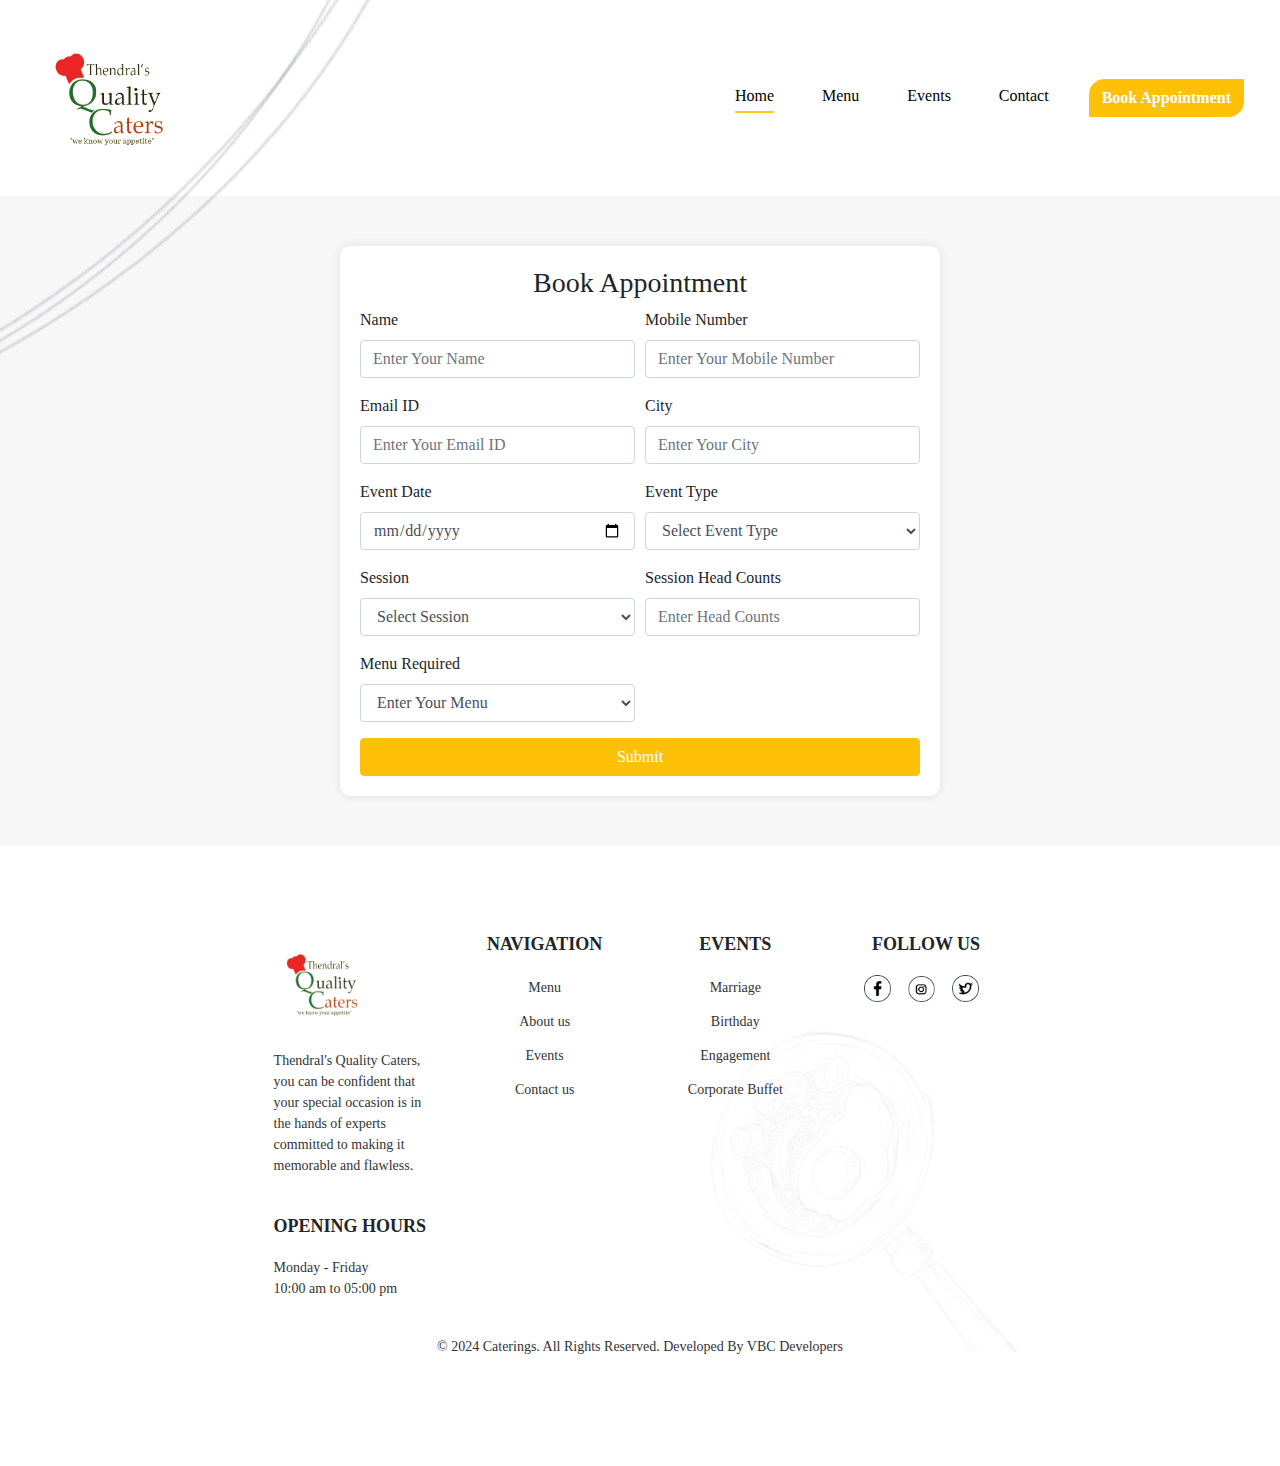
<file: Thendral_website/book.html>
<!DOCTYPE html>
<html lang="en">

<head>
    <meta charset="UTF-8">
    <meta name="viewport" content="width=device-width, initial-scale=1.0">
    <title>Thendral's Quality Caters</title>
    <meta name="description"
        content="Thendral's Quality Caters offers expert catering services for all occasions. Trust us to make your event memorable and flawless.">
    <meta name="keywords"
        content="catering services, wedding caterer, corporate events catering, [Chennai] caterer, Thendral's Quality Caters">
    <meta name="viewport" content="width=device-width, initial-scale=1.0">
    <meta http-equiv="Content-Language" content="en">
    <link rel="canonical" href="https://yourwebsite.com">
    <meta name="generator" content="Developed by VBC Developers">
    <meta property="og:title" content="Thendral's Quality Caters - Best Catering Services">
    <meta property="og:description"
        content="Thendral's Quality Caters offers expert catering services for all occasions. Trust us to make your event memorable and flawless.">
    <meta property="og:image" content="https://yourwebsite.com/images/og-image.jpg">
    <meta property="og:url" content="https://yourwebsite.com">
    <meta property="og:type" content="website">
    <link href="https://maxcdn.bootstrapcdn.com/bootstrap/4.5.2/css/bootstrap.min.css" rel="stylesheet">
    <link rel="stylesheet" href="styles.css">
    <style>
        body {
            background-color: #f7f7f7;
            font-family: Arial, sans-serif;
        }

        .appointment-form {
            background-color: #fff;
            padding: 20px;
            border-radius: 10px;
            box-shadow: 0 0 10px rgba(0, 0, 0, 0.1);
            max-width: 600px;
            margin: 50px auto;
        }

        .btn-primary {
            background-color: #ffc107;
            border-color: #ffc107;
        }

        .btn-primary:hover {
            background-color: #e0a800;
            border-color: #d39e00;
        }

        .form-control:focus {
            border-color: #ffc107;
            box-shadow: 0 0 0 0.2rem rgba(255, 193, 7, 0.25);
        }

        .dropdown-menu {
            max-height: 150px;
            overflow-y: auto;
        }

        .dropdown-item:hover {
            background-color: #ffc107;
            color: #000;
        }
    </style>
</head>

<body style="font-family: David Libre;">
    <div>
        <header>
            <nav class="navbar">
                <a class="navbar-brand" href="#">
                    <img src="images/logo.png" alt="Thendral's Quality Caters Logo" class="logo">
                </a>
                <div class="intro">
                    <img src="images/Ellipse 3.png" alt="" class="ellipse3">
                    <img src="images/Ellipse 4.png" alt="" class="ellipse4">
                    <img src="images/Ellipse 5.png" alt="" class="ellipse5">
                </div>
                <button class="navbar-toggler" type="button">
                    <span class="navbar-toggler-icon"></span>
                </button>
                <div class="ml-auto d-flex align-items-center" id="navbarNav">
                    <ul class="navbar-nav d-flex flex-row">
                        <li class="nav-item px-4"><a class="nav-link active" href="index.html">Home</a></li>
                        <li class="nav-item px-4"><a class="nav-link" href="menu.html">Menu</a></li>
                        <li class="nav-item px-4"><a class="nav-link" href="events.html">Events</a></li>
                        <li class="nav-item px-4"><a class="nav-link" href="#contact">Contact</a></li>
                    </ul>
                    <a href="book.html" class="btn btn-warning ml-3"
                        style="color: white; font-weight: bolder; border-radius: 15px 0 15px; height: auto;">Book
                        Appointment</a>
                </div>
            </nav>
        </header>

        <div class="appointment-form">
            <h3 class="text-center">Book Appointment</h3>
            <form id="appointmentForm">
                <div class="form-row">
                    <div class="form-group col-md-6">
                        <label for="name">Name</label>
                        <input type="text" class="form-control" id="name" placeholder="Enter Your Name" required>
                    </div>
                    <div class="form-group col-md-6">
                        <label for="mobileNumber">Mobile Number</label>
                        <input type="text" class="form-control" id="mobileNumber" placeholder="Enter Your Mobile Number"
                            required>
                    </div>
                </div>
                <div class="form-row">
                    <div class="form-group col-md-6">
                        <label for="email">Email ID</label>
                        <input type="email" class="form-control" id="email" placeholder="Enter Your Email ID" required>
                    </div>
                    <div class="form-group col-md-6">
                        <label for="city">City</label>
                        <input type="text" class="form-control" id="city" placeholder="Enter Your City" required>
                    </div>
                </div>
                <div class="form-row">
                    <div class="form-group col-md-6">
                        <label for="eventDate">Event Date</label>
                        <input type="date" class="form-control" id="eventDate" required>
                    </div>
                    <div class="form-group col-md-6">
                        <label for="eventType">Event Type</label>
                        <select id="eventType" class="form-control" required>
                            <option value="" disabled selected>Select Event Type</option>
                            <option value="birthday">Birthday</option>
                            <option value="wedding">Wedding</option>
                            <option value="engagement">Engagement</option>
                        </select>
                    </div>
                </div>
                <div class="form-row">
                    <div class="form-group col-md-6">
                        <label for="session">Session</label>
                        <select id="session" class="form-control" required>
                            <option value="" disabled selected>Select Session</option>
                            <option value="breakfast">Breakfast</option>
                            <option value="lunch">Lunch</option>
                            <option value="tea-snacks">Tea Snacks</option>
                            <option value="dinner">Dinner</option>
                        </select>
                    </div>
                    <div class="form-group col-md-6">
                        <label for="sessionHeadCounts">Session Head Counts</label>
                        <input type="number" class="form-control" id="sessionHeadCounts" placeholder="Enter Head Counts"
                            required>
                    </div>
                </div>
                <div class="form-row">
                    <div class="form-group col-md-6">
                        <label for="menuRequired">Menu Required</label>
                        <select id="menuRequired" class="form-control" required>
                            <option value="" disabled selected>Enter Your Menu</option>
                            <option value="mini-tiffin">Mini Tiffin</option>
                            <option value="ordinary-tiffin">Ordinary Tiffin</option>
                            <option value="special-tiffin">Special Tiffin</option>
                            <option value="vip-tiffin">VIP Tiffin</option>
                        </select>
                    </div>
                    <div class="form-group col-md-6" id="subMenuContainer" style="display: none;">
                        <label for="subMenu">Select Items</label>
                        <select id="subMenu" class="form-control" multiple>
                            <option value="dosa">Dosa</option>
                            <option value="pongal">Pongal</option>
                            <option value="poori">Poori</option>
                            <option value="idli">Idli</option>
                            <option value="idiyappam">Idiyappam</option>
                            <option value="vadai">Vadai</option>
                            <option value="sambar">Sambar</option>
                            <option value="chatni">Chatni</option>
                        </select>
                    </div>
                </div>
                <button type="submit" class="btn btn-primary btn-block">Submit</button>
            </form>
        </div>

        <section id="contact">
            <footer class="footer text-center text-lg-start">
                <img src="images/10.png" class="pan1-image">
                <div class="container p-4">

                    <div class="container p-4">

                        <div class="row">
                            <!-- Logo and description -->
                            <div class="col-lg-3 col-md-6 mb-4 mb-md-0 text-left">
                                <img src="images/logo.png" alt="Thendral's Quality Caters Logo" class="img-fluid mb-3"
                                    style="width: 100px; height:auto;">
                                <p>Thendral's Quality Caters, you can be confident that your special occasion is
                                    in
                                    the
                                    hands of experts committed to making it memorable and flawless.</p>
                            </div>

                            <!-- Navigation -->
                            <div class="col-lg-3 col-md-6 mb-4 mb-md-0">
                                <h5 class="text-uppercase">Navigation</h5>
                                <ul class="list-unstyled mb-0">
                                    <li><a href="menu.html" class="text-dark">Menu</a></li>
                                    <li><a href="index.html" class="text-dark">About us</a></li>
                                    <li><a href="events.html" class="text-dark">Events</a></li>
                                    <li><a href="index.html" class="text-dark">Contact us</a></li>
                                </ul>
                            </div>

                            <!-- Events -->
                            <div class="col-lg-3 col-md-6 mb-4 mb-md-0">
                                <h5 class="text-uppercase">Events</h5>
                                <ul class="list-unstyled mb-0">
                                    <li><a href="events.html" class="text-dark">Marriage</a></li>
                                    <li><a href="events.html" class="text-dark">Birthday</a></li>
                                    <li><a href="events.html" class="text-dark">Engagement</a></li>
                                    <li><a href="events.html" class="text-dark">Corporate Buffet</a></li>
                                </ul>
                            </div>

                            <!-- Follow us -->
                            <div class="col-lg-3 col-md-6 mb-4 mb-md-0">
                                <h5 class="text-uppercase">Follow us</h5>
                                <ul class="list-unstyled list-inline">
                                    <li class="list-inline-item"><a href="#!" class="text-dark"><img
                                                src="images/Icon.png" alt="Facebook"></a></li>
                                    <li class="list-inline-item"><a href="#!" class="text-dark"><img
                                                src="images/Insta.png" alt="Instagram"></a></li>
                                    <li class="list-inline-item"><a href="#!" class="text-dark"><img
                                                src="images/Tweet icon.png" alt="Twitter"></a></li>
                                </ul>
                            </div>
                        </div>
                        <div class="row mt-4">
                            <div class="col-lg-3 col-md-6 mb-4 mb-md-0" style="text-align: left;">
                                <h5 class="text-uppercase">Opening Hours</h5>
                                <p>Monday - Friday<br>10:00 am to 05:00 pm</p>
                            </div>
                        </div>

                        <div class="text-center p-3">
                            <p>© 2024 Caterings. All Rights Reserved. Developed By <a href="https://vbc.geekspool.com/"
                                    class="text-dark">VBC Developers</a></p>
                        </div>

            </footer>
        </section>

    </div>

    <script type="text/javascript">
        (function () {
            emailjs.init("YOUR_USER_ID");
        })();

        $(document).ready(function () {
            $('#menuRequired').change(function () {
                if ($(this).val() == 'mini-tiffin') {
                    $('#subMenuContainer').show();
                } else {
                    $('#subMenuContainer').hide();
                }
            });

            $('#appointmentForm').submit(function (event) {
                event.preventDefault();

                var templateParams = {
                    name: $('#name').val(),
                    mobileNumber: $('#mobileNumber').val(),
                    email: $('#email').val(),
                    city: $('#city').val(),
                    eventDate: $('#eventDate').val(),
                    eventType: $('#eventType').val(),
                    session: $('#session').val(),
                    sessionHeadCounts: $('#sessionHeadCounts').val(),
                    menuRequired: $('#menuRequired').val(),
                    subMenu: $('#subMenu').val().join(', ')
                };

                emailjs.send('YOUR_SERVICE_ID', 'YOUR_TEMPLATE_ID', templateParams)
                    .then(function (response) {
                        alert('SUCCESS!', response.status, response.text);
                    }, function (error) {
                        alert('FAILED...', error);
                    });
            });
        });
    </script>
    <script src="https://code.jquery.com/jquery-3.5.1.slim.min.js"></script>
    <script src="https://cdn.jsdelivr.net/npm/@popperjs/core@2.5.4/dist/umd/popper.min.js"></script>
    <script src="https://stackpath.bootstrapcdn.com/bootstrap/4.5.2/js/bootstrap.min.js"></script>
    <script src="script.js"></script>
</body>

</html>
</file>
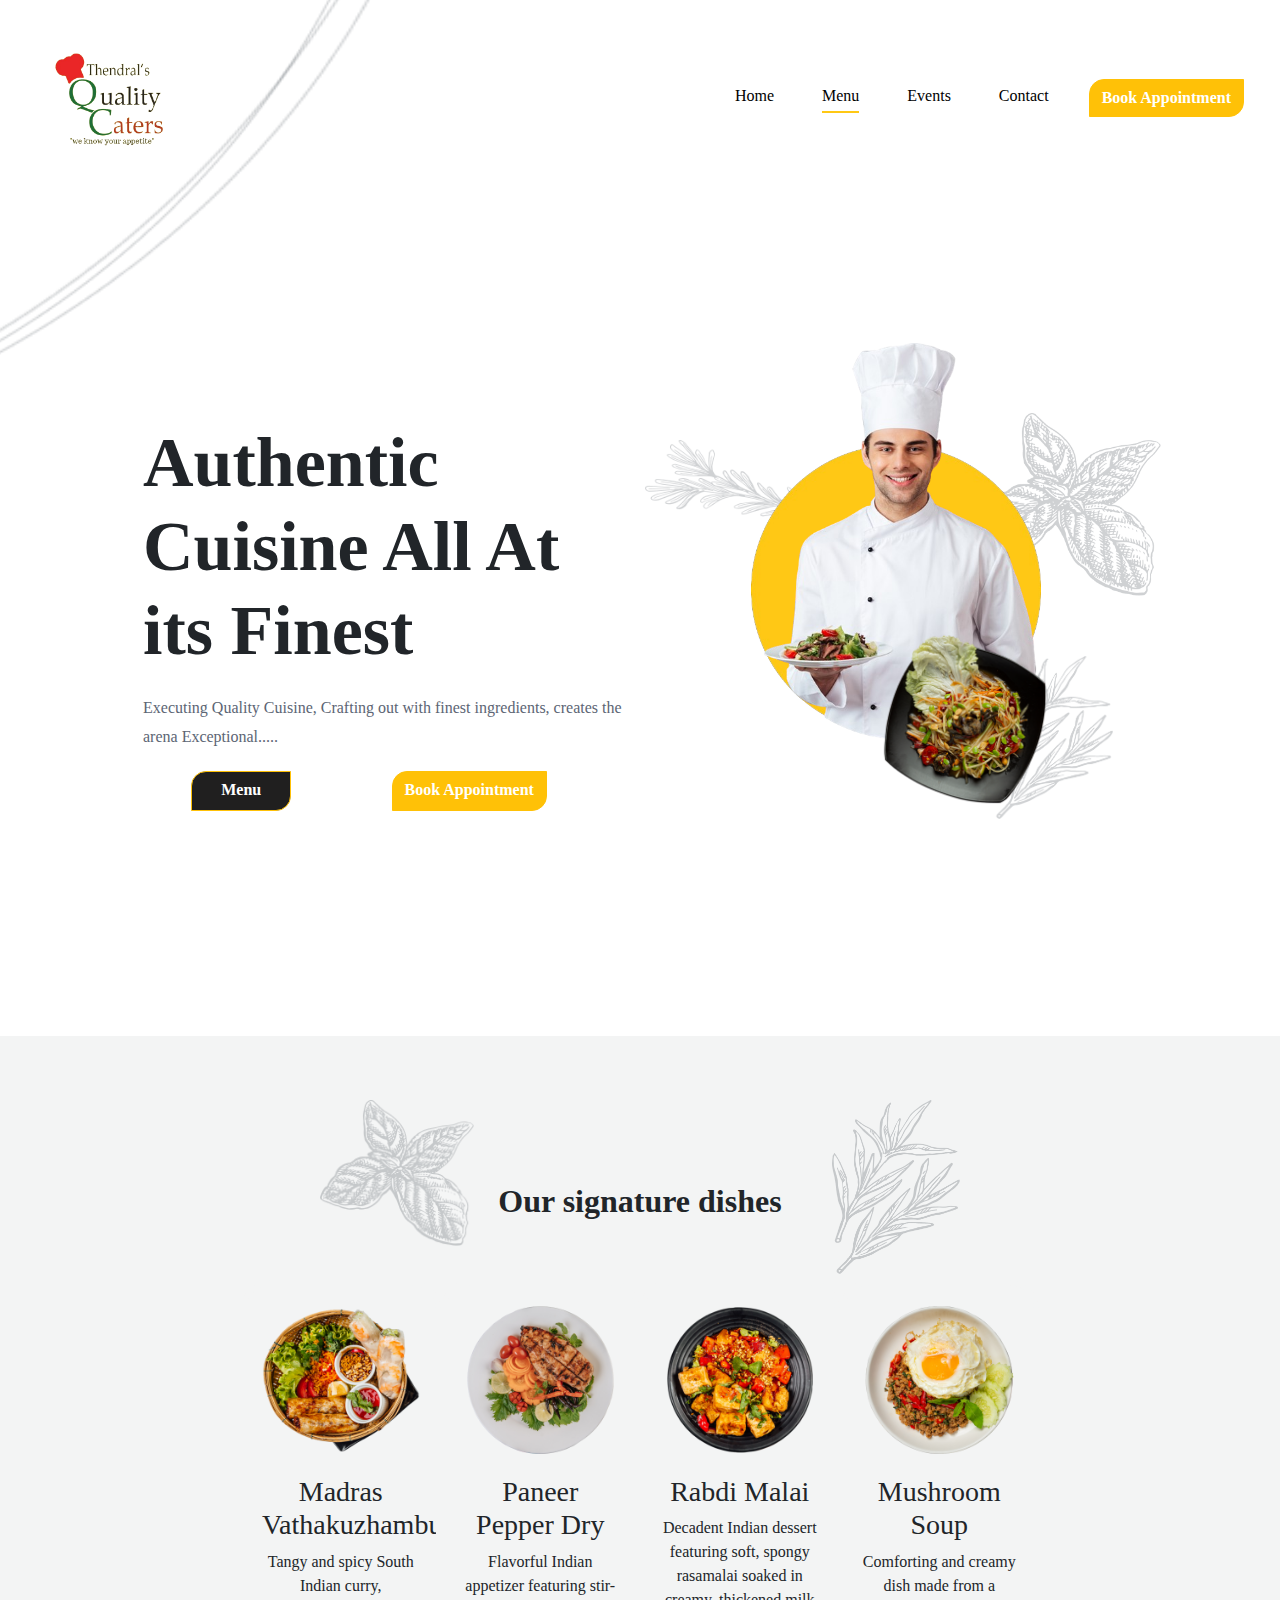
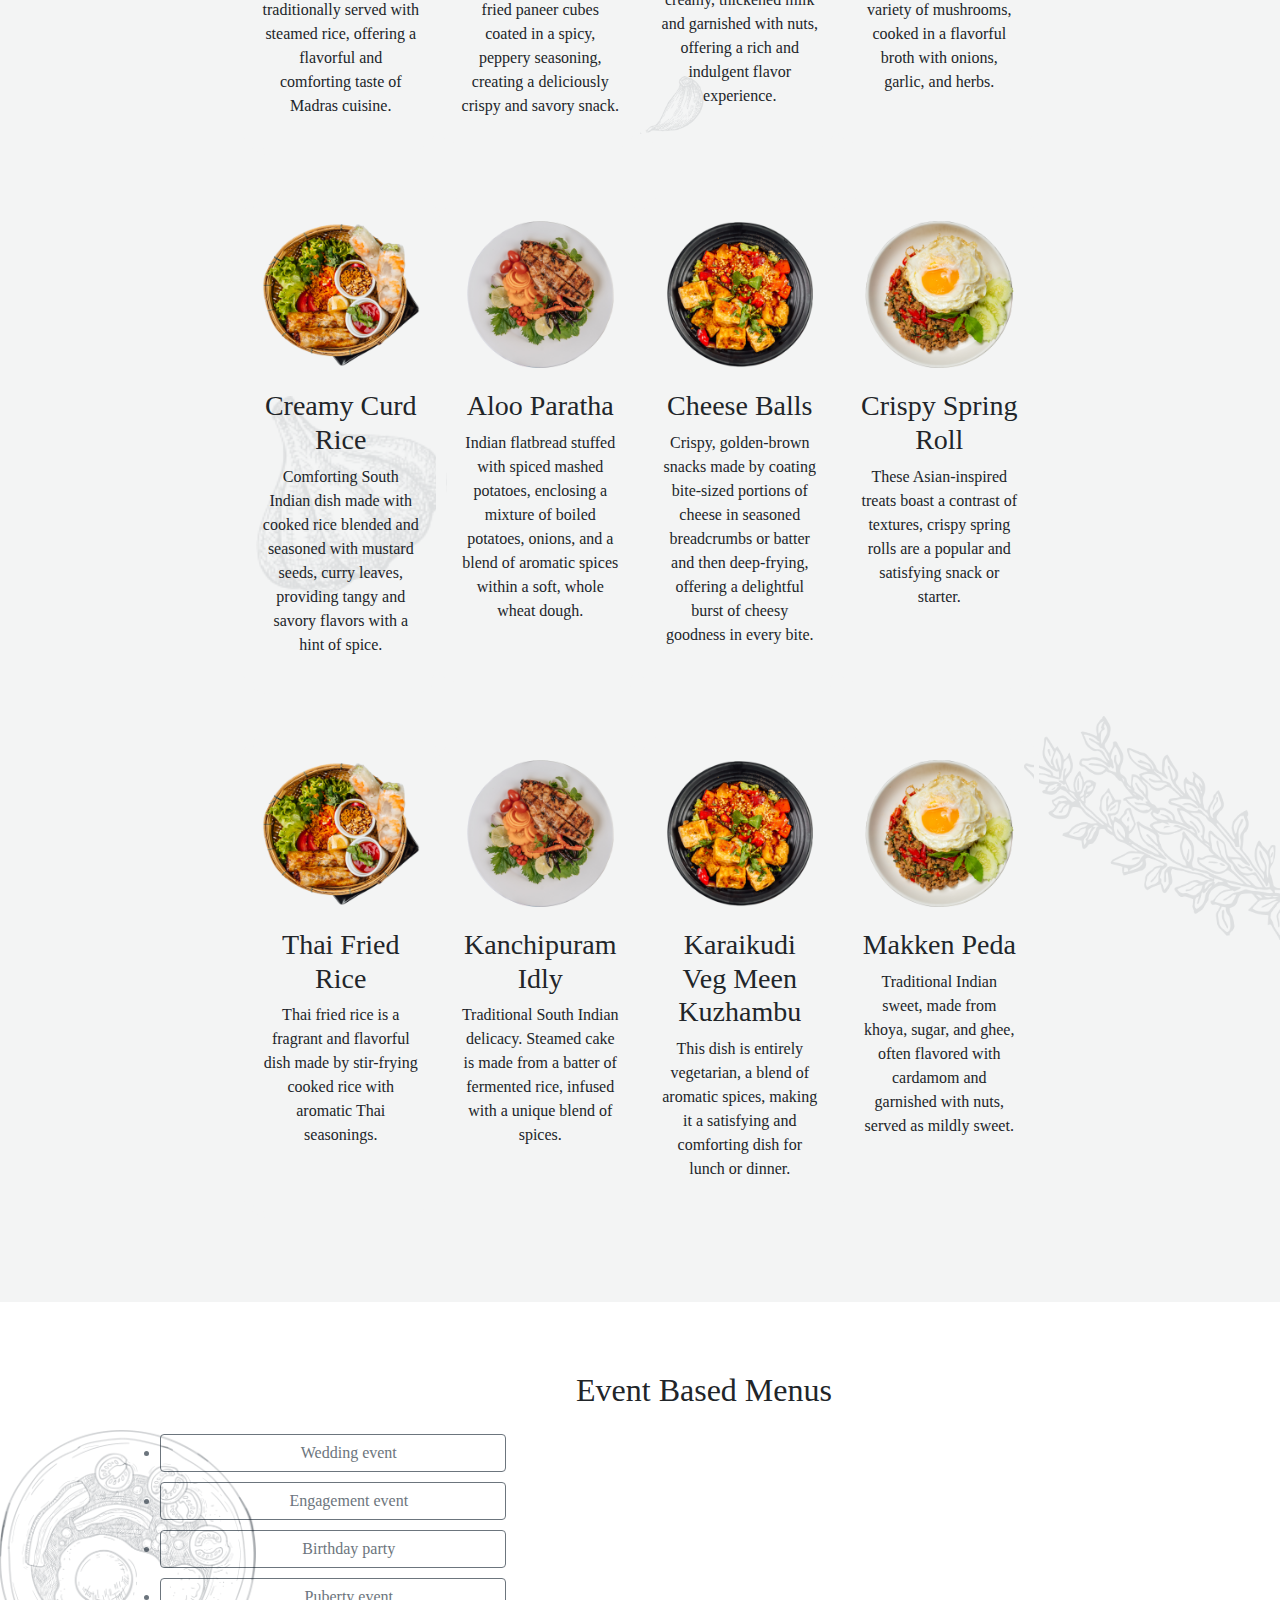
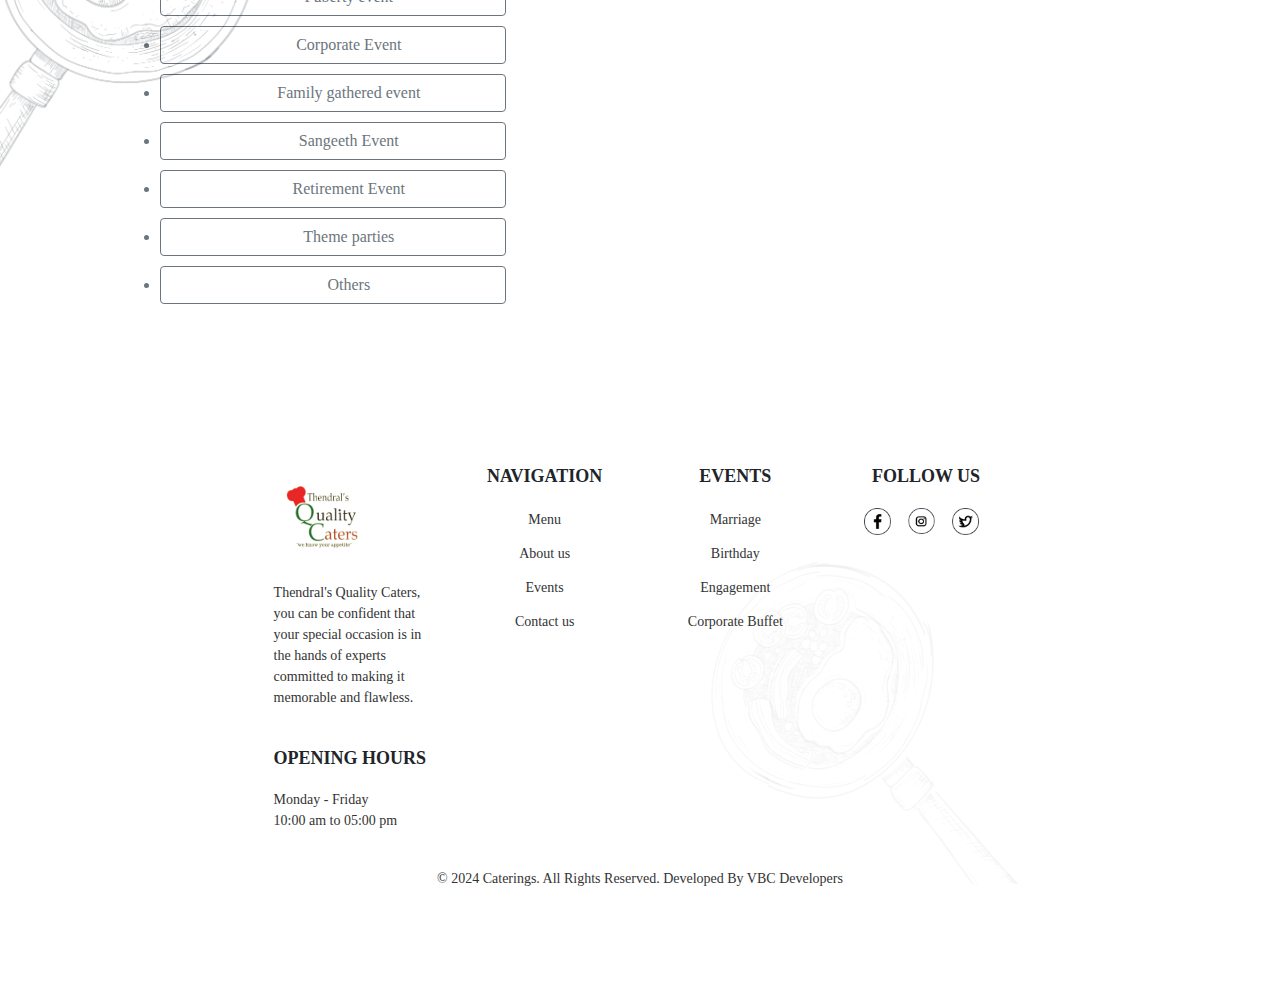
<file: Thendral_website/menu.html>
<!DOCTYPE html>
<html lang="en">

<head>
    <meta charset="UTF-8">
    <meta name="viewport" content="width=device-width, initial-scale=1.0">
    <title>Thendral's Quality Caters</title>
    <meta name="description"
        content="Thendral's Quality Caters offers expert catering services for all occasions. Trust us to make your event memorable and flawless.">
    <meta name="keywords"
        content="catering services, wedding caterer, corporate events catering, [Chennai] caterer, Thendral's Quality Caters">
    <meta name="viewport" content="width=device-width, initial-scale=1.0">
    <meta http-equiv="Content-Language" content="en">
    <link rel="canonical" href="https://yourwebsite.com">
    <meta name="generator" content="Developed by VBC Developers">
    <meta property="og:title" content="Thendral's Quality Caters - Best Catering Services">
    <meta property="og:description"
        content="Thendral's Quality Caters offers expert catering services for all occasions. Trust us to make your event memorable and flawless.">
    <meta property="og:image" content="https://yourwebsite.com/images/og-image.jpg">
    <meta property="og:url" content="https://yourwebsite.com">
    <meta property="og:type" content="website">
    <link href="https://maxcdn.bootstrapcdn.com/bootstrap/4.5.2/css/bootstrap.min.css" rel="stylesheet">
    <link rel="stylesheet" href="styles.css">
</head>

<body style="font-family: David Libre;">
    <div>
        <header>
            <nav class="navbar">
                <a class="navbar-brand" href="#">
                    <img src="images/logo.png" alt="Thendral's Quality Caters Logo" class="logo">
                </a>
                <div class="intro">
                    <img src="images/Ellipse 3.png" alt="" class="ellipse3">
                    <img src="images/Ellipse 4.png" alt="" class="ellipse4">
                    <img src="images/Ellipse 5.png" alt="" class="ellipse5">
                </div>
                <button class="navbar-toggler" type="button">
                    <span class="navbar-toggler-icon"></span>
                </button>
                <div class="ml-auto d-flex align-items-center" id="navbarNav">
                    <ul class="navbar-nav d-flex flex-row">
                        <li class="nav-item px-4"><a class="nav-link" href="index.html">Home</a></li>
                        <li class="nav-item px-4"><a class="nav-link active" href="menu.html">Menu</a></li>
                        <li class="nav-item px-4"><a class="nav-link" href="events.html">Events</a></li>
                        <li class="nav-item px-4"><a class="nav-link" href="#contact">Contact</a></li>
                    </ul>
                    <a href="book.html" class="btn btn-warning ml-3"
                        style="color: white; font-weight: bolder; border-radius: 15px 0 15px; height: auto;">Book
                        Appointment</a>
                </div>
            </nav>
        </header>
        <main>

            <section class="hero d-flex align-items-center" style="background-color: white;">
                <div class="container">
                    <div class="row">
                        <div class="col-md-6 text-center text-md-left">
                            <h1 style="font-weight: 700; font-size: 70px;">Authentic Cuisine All At its Finest</h1>
                            <p style="font-weight: 400; font-size: 16px; line-height: 29px; color: #5c6574;">Executing
                                Quality Cuisine, Crafting out with finest ingredients, creates the arena
                                Exceptional.....</p>
                            <div class="hero-buttons">
                                <a href="menu.html" class="btn btn-warning"
                                    style="background-color: rgb(32, 31, 31);color: white; font-weight: bolder; border-radius: 15px 0 15px; height: 40px; width: 100px;">Menu</a>
                                <a href="book.html" class="btn btn-warning"
                                    style="color: white; font-weight: bolder; border-radius: 15px 0 15px; height: 40px;">Book
                                    Appointment</a>
                            </div>
                        </div>
                        <div class="col-md-6 text-center">
                            <div class="image-container" style="padding-left: 5%;">
                                <img src="images/plate.png" alt="plate" class="plate">
                                <img src="images/yellow_ellipse_bg.png" alt="Yellow Ellipse" class="yellow-ellipse">
                                <img src="images/chefhome.png" alt="Thendral Catering Logo" class="chefmenu">
                                <img src="images/Group-1.png" alt="Group 1" class="group1">
                                <img src="images/Group.png" alt="Group" class="group">
                                <img src="images/Group-2.png" alt="Group 2" class="group2">
                            </div>

                        </div>
                    </div>
                </div>
            </section>
            <section class="menu" style="background-color: #f3f4f4;">
                <div class="container-2">
                    <div class="title">
                        <img src="images/Group.png" alt="designs" class="siggroup">
                        <img src="images/Group-2.png" alt="designs" class="siggroup2">
                        <img src="images/7.png" alt="flowers" class="sigflower">

                        <img src="images/8.png" alt="" class="piece1">
                        <img src="images/3.png" alt="" class="whole1">

                        <p
                            style="font-size: 2rem; margin-bottom: 20px;text-align: center; padding-top: 10%; font-weight: 700;">
                            Our
                            signature
                            dishes </p>
                    </div>
                    <div class="row row-cols-1 row-cols-md-2 row-cols-lg-3 row-cols-xl-4 g-4" style="padding-top:2%">
                        <div class="col menu-item">
                            <img src="images/signature dish.png" alt="Menu Item 1" class="img-fluid d-block mx-auto">
                            <h3>Madras Vathakuzhambu</h3>
                            <p>Tangy and spicy South Indian curry, traditionally served with steamed rice, offering
                                a
                                flavorful and comforting taste of Madras cuisine.</p>
                        </div>
                        <div class="col menu-item">
                            <img src="images/signature dish 2.png" alt="Menu Item 2" class="img-fluid d-block mx-auto">
                            <h3>Paneer Pepper Dry</h3>
                            <p>Flavorful Indian appetizer featuring stir-fried paneer cubes coated in a spicy,
                                peppery
                                seasoning, creating a deliciously crispy and savory snack.</p>
                        </div>
                        <div class="col menu-item">
                            <img src="images/signature dish 3.png" alt="Menu Item 3" class="img-fluid d-block mx-auto">
                            <h3>Rabdi Malai</h3>
                            <p>Decadent Indian dessert featuring soft, spongy rasamalai soaked in creamy, thickened
                                milk
                                and garnished with nuts, offering a rich and indulgent flavor experience.</p>
                        </div>
                        <div class="col menu-item">
                            <img src="images/signature dish 4.png" alt="Menu Item 4" class="img-fluid d-block mx-auto">
                            <h3>Mushroom Soup</h3>
                            <p>Comforting and creamy dish made from a variety of mushrooms, cooked in a flavorful
                                broth
                                with onions, garlic, and herbs. </p>
                        </div>
                    </div>
                    <div class="row row-cols-1 row-cols-md-2 row-cols-lg-3 row-cols-xl-4 g-4">
                        <div class="col menu-item">
                            <img src="images/signature dish.png" alt="Menu Item 5" class="img-fluid d-block mx-auto">
                            <h3>Creamy Curd Rice</h3>
                            <p>Comforting South Indian dish made with cooked rice blended and seasoned with mustard
                                seeds, curry leaves, providing tangy and savory flavors with a hint of spice.</p>
                        </div>
                        <div class="col menu-item">
                            <img src="images/signature dish 2.png" alt="Menu Item 6" class="img-fluid d-block mx-auto">
                            <h3>Aloo Paratha</h3>
                            <p>Indian flatbread stuffed with spiced mashed potatoes, enclosing a mixture of boiled
                                potatoes, onions, and a blend of aromatic spices within a soft, whole wheat dough.
                            </p>
                        </div>
                        <div class="col menu-item">
                            <img src="images/signature dish 3.png" alt="Menu Item 7" class="img-fluid d-block mx-auto">
                            <h3>Cheese Balls</h3>
                            <p>Crispy, golden-brown snacks made by coating bite-sized portions of cheese in seasoned
                                breadcrumbs or batter and then deep-frying, offering a delightful burst of cheesy
                                goodness in every bite.</p>
                        </div>
                        <div class="col menu-item">
                            <img src="images/signature dish 4.png" alt="Menu Item 8" class="img-fluid d-block mx-auto">
                            <h3>Crispy Spring Roll</h3>
                            <p>These Asian-inspired treats boast a contrast of textures, crispy spring rolls are a
                                popular and satisfying snack or starter.</p>
                        </div>
                    </div>
                    <div class="row row-cols-1 row-cols-md-2 row-cols-lg-3 row-cols-xl-4 g-4">
                        <div class="col menu-item">
                            <img src="images/signature dish.png" alt="Menu Item 9" class="img-fluid d-block mx-auto">
                            <h3>Thai Fried Rice</h3>
                            <p>Thai fried rice is a fragrant and flavorful dish made by stir-frying cooked rice with
                                aromatic Thai seasonings.</p>
                        </div>
                        <div class="col menu-item">
                            <img src="images/signature dish 2.png" alt="Menu Item 10" class="img-fluid d-block mx-auto">
                            <h3>Kanchipuram Idly</h3>
                            <p>Traditional South Indian delicacy. Steamed cake is made from a batter of fermented
                                rice,
                                infused with a unique blend of spices.</p>
                        </div>
                        <div class="col menu-item">
                            <img src="images/signature dish 3.png" alt="Menu Item 11" class="img-fluid d-block mx-auto">
                            <h3>Karaikudi Veg Meen Kuzhambu</h3>
                            <p>This dish is entirely vegetarian, a blend of aromatic spices, making it a satisfying
                                and
                                comforting dish for lunch or dinner.</p>
                        </div>
                        <div class="col menu-item">
                            <img src="images/signature dish 4.png" alt="Menu Item 12" class="img-fluid d-block mx-auto">
                            <h3>Makken Peda</h3>
                            <p>Traditional Indian sweet, made from khoya, sugar, and ghee, often flavored with
                                cardamom
                                and garnished with nuts, served as mildly sweet.</p>
                        </div>
                    </div>
                </div>

                <div class="container-1">
                    <div class="title" style="font-size: 2rem; margin-bottom: 20px;text-align: center;">Event Based
                        Menus <img src="images/9.png" alt="Pan Image" class="pan-image1"></div>

                    <a href="#" class="btn btn-outline-secondary btn-block event-btn">Wedding event</a>
                    <a href="#" class="btn btn-outline-secondary btn-block event-btn">Engagement event</a>
                    <a href="#" class="btn btn-outline-secondary btn-block event-btn">Birthday party</a>
                    <a href="#" class="btn btn-outline-secondary btn-block event-btn">Puberty event</a>
                    <a href="#" class="btn btn-outline-secondary btn-block event-btn">Corporate Event</a>
                    <a href="#" class="btn btn-outline-secondary btn-block event-btn">Family gathered event</a>
                    <a href="#" class="btn btn-outline-secondary btn-block event-btn">Sangeeth Event</a>
                    <a href="#" class="btn btn-outline-secondary btn-block event-btn">Retirement Event</a>
                    <a href="#" class="btn btn-outline-secondary btn-block event-btn">Theme parties</a>
                    <a href="#" class="btn btn-outline-secondary btn-block event-btn">Others</a>
                </div>

            </section>
        </main>
        <section id="contact">
            <footer class="footer text-center text-lg-start">
                <img src="images/10.png" class="pan1-image">
                <div class="container p-4">

                    <div class="container p-4">

                        <div class="row">
                            <!-- Logo and description -->
                            <div class="col-lg-3 col-md-6 mb-4 mb-md-0 text-left">
                                <img src="images/logo.png" alt="Thendral's Quality Caters Logo" class="img-fluid mb-3"
                                    style="width: 100px; height:auto;">
                                <p>Thendral's Quality Caters, you can be confident that your special occasion is in
                                    the
                                    hands of experts committed to making it memorable and flawless.</p>
                            </div>

                            <!-- Navigation -->
                            <div class="col-lg-3 col-md-6 mb-4 mb-md-0">
                                <h5 class="text-uppercase">Navigation</h5>
                                <ul class="list-unstyled mb-0">
                                    <li><a href="menu.html" class="text-dark">Menu</a></li>
                                    <li><a href="index.html" class="text-dark">About us</a></li>
                                    <li><a href="events.html" class="text-dark">Events</a></li>
                                    <li><a href="index.html" class="text-dark">Contact us</a></li>
                                </ul>
                            </div>

                            <!-- Events -->
                            <div class="col-lg-3 col-md-6 mb-4 mb-md-0">
                                <h5 class="text-uppercase">Events</h5>
                                <ul class="list-unstyled mb-0">
                                    <li><a href="events.html" class="text-dark">Marriage</a></li>
                                    <li><a href="events.html" class="text-dark">Birthday</a></li>
                                    <li><a href="events.html" class="text-dark">Engagement</a></li>
                                    <li><a href="events.html" class="text-dark">Corporate Buffet</a></li>
                                </ul>
                            </div>

                            <!-- Follow us -->
                            <div class="col-lg-3 col-md-6 mb-4 mb-md-0">
                                <h5 class="text-uppercase">Follow us</h5>
                                <ul class="list-unstyled list-inline">
                                    <li class="list-inline-item"><a href="#!" class="text-dark"><img
                                                src="images/Icon.png" alt="Facebook"></a></li>
                                    <li class="list-inline-item"><a href="#!" class="text-dark"><img
                                                src="images/Insta.png" alt="Instagram"></a></li>
                                    <li class="list-inline-item"><a href="#!" class="text-dark"><img
                                                src="images/Tweet icon.png" alt="Twitter"></a></li>
                                </ul>
                            </div>
                        </div>
                        <div class="row mt-4">
                            <div class="col-lg-3 col-md-6 mb-4 mb-md-0" style="text-align: left;">
                                <h5 class="text-uppercase">Opening Hours</h5>
                                <p>Monday - Friday<br>10:00 am to 05:00 pm</p>
                            </div>
                        </div>

                        <div class="text-center p-3">
                            <p>© 2024 Caterings. All Rights Reserved. Developed By <a href="https://vbc.geekspool.com/"
                                    class="text-dark">VBC Developers</a></p>
                        </div>

            </footer>
        </section>

    </div>

    <script src="https://code.jquery.com/jquery-3.5.1.slim.min.js"></script>
    <script src="https://cdn.jsdelivr.net/npm/@popperjs/core@2.5.4/dist/umd/popper.min.js"></script>
    <script src="https://stackpath.bootstrapcdn.com/bootstrap/4.5.2/js/bootstrap.min.js"></script>
    <script src="script.js"></script>
</body>

</html>
</file>
<file: Thendral_website/styles.css>
body,
html {
    margin: 0;
    padding: 0;
    font-family: 'David Libre', serif;
    box-sizing: border-box;
    background-color: white;
    width: 100vw;
    overflow-x: hidden;

}

header {
    background-color: white;
    padding: 10px 20px;
    position: relative;
    z-index: 10;
}

.navbar-brand .logo {
    width: 152px;
    height: 150px;
}

.ellipse3,
.ellipse4,
.ellipse5 {
    position: absolute;
    z-index: -1;
}

.ellipse3 {
    width: 960px;
    height: 900px;
    left: -520px;
    top: -400px;
}

.ellipse4 {
    width: 960px;
    height: 960px;
    left: -600px;
    top: -405.84px;
    transform: rotate(12.41deg);
}

.ellipse5 {
    width: 960px;
    height: 960px;
    left: -550px;
    top: -500px;
}

.hero {
    min-height: calc(100vh - 60px);
    position: relative;
}

.hero h1 {
    font-size: 2.5rem;
    margin-bottom: 20px;
}

.hero p {
    font-size: 1rem;
    color: #666;
    margin-bottom: 20px;
}

.hero-buttons .btn {
    margin: 0 10%;
}


.nav-link {
    color: #000;
    text-decoration: none;
}

.nav-link:hover {
    color: #000;
    text-decoration: none;
}

.nav-link.active::after {
    content: '';
    display: block;
    width: 100%;
    height: 2px;
    background-color: #FFC814;
    margin-top: 3px;
}

.about-group2 {
    position: absolute;
    width: 20%;
    height: auto;
    top: 5%;
    left: 30%;
    z-index: 0;
}

.about-us-section {
    position: relative;
    padding-top: 5%;
}

.about-us-section h2 {
    font-size: 2.5rem;
    font-weight: bold;
    margin-bottom: 20px;
    margin-top: 10%;
}

.about-us-section ul {
    padding-left: 0;
}

.about-us-section ul li {
    display: flex;
    align-items: center;
    font-size: 1 rem;
    margin-bottom: 10px;
    padding-top: 5%;
    padding-bottom: 5%;
}

.about-us-section ul li img {
    margin-right: 10px;
    width: 24px;
    height: 24px;
}

.about-us-section img.img-fluid {
    border-radius: 100px;
    width: 50;
    padding-top: 5%;
}



.image-container {
    position: relative;
    width: 100%;
    height: 100%;
    text-align: center;
    padding-left: 5%;
    padding-top: 5%;
}

.image-container .leaf {
    width: 65%;
    height: auto;
    position: relative;
    z-index: 3;
    padding-top: 25%;
}

.yellow-ellipse {
    position: absolute;
    width: 60%;
    height: auto;
    padding-bottom: 25%;
    left: 20%;
    z-index: 1;
}

.logo-inside-ellipse {
    position: absolute;
    width: 28%;
    height: auto;
    left: 35%;
    z-index: 2;
}

.group1 {
    position: absolute;
    width: 40%;
    height: auto;
    top: 5%;
    left: -2%;
    z-index: 0;
}

.group {
    position: absolute;
    width: 40%;
    height: auto;
    top: -2%;
    right: -5%;
    z-index: 0;
}

.group2 {
    position: absolute;
    width: 25%;
    height: auto;
    bottom: -2%;
    right: 5%;
    z-index: 0;
}

.full-bg {
    background-color: #F3F4F4;
    padding: 0;
    margin: 0;
}



.Chef-group {
    position: absolute;
    width: 40%;
    height: auto;
    left: -5%;
    z-index: 0;
}

.Chef-Home {
    position: absolute;
    width: 58%;
    height: auto;
    left: 15%;
    z-index: 2;
    top: -25px;
}

.yellow-ellipse-ab {
    position: absolute;
    width: 58%;
    height: auto;
    left: 15%;
    padding-top: 19%;
    z-index: 1;
}

.Chef-Below {
    width: 60%;
    height: auto;
    position: relative;
    z-index: 3;
    padding-top: 60%;
    padding-left: 20%;
}

.leafdes {
    width: 70%;
    height: auto;
    position: relative;
    z-index: 3;
    padding-left: 45%;
}

.whygarlic {
    position: absolute;
    width: 20%;
    height: auto;
    left: -5%;
    z-index: 0;

}

.leftgarlic {
    position: absolute;
    top: 60%;
    left: -33%;
    z-index: 0;
    width: 10%;
    height: auto;
}

.container {
    text-align: center;
    width: 80%;
    max-width: 1200px;
    margin: auto;
}

.header {
    margin-bottom: 20px;
}

.header h1 {
    font-size: 2.5em;
    margin: 0;
}

.header p {
    color: #555;
    font-size: 1.2em;
}

.content {
    position: relative;
}

.pan-image {
    position: absolute;
    left: 0;
    top: -50%;
    z-index: 0;
    width: 40%;
    height: auto;
    left: -15%;
}

.pan1-image {
    position: absolute;
    padding-top: 10%;
    z-index: 0;
    width: 40%;
    height: auto;
}

.carousel-wrapper {
    position: relative;
    width: 100%;
    overflow: hidden;

}

.carousel {
    display: flex;
    transition: transform 0.5s ease;
    transform-style: preserve-3d;
    perspective: 1000px;
}

.carousel-item {
    min-width: 80%;
    /* padding-left: 5%; */
    /* padding-right: 10%; */
    margin-left: 20%;
    margin-right: 20%;
    transition: transform 0.5s ease, opacity 0.5s ease;
    transform: rotateY(45deg) scale(0.5);
    opacity: 0.5;

}

.carousel-item.active {
    transform: rotateY(0) scale(1);
    opacity: 1;
}

.carousel-item img {
    border-radius: 50%;
    width: 80px;
    height: 80px;
    object-fit: cover;
    margin-bottom: 10px;
}

.rating {
    color: gold;
    font-size: 1.5em;
    margin-bottom: 10px;
}

.testimonial {
    background-color: #fff;
    padding: 20px;
    border-radius: 10px;
    box-shadow: 0 0 10px rgba(0, 0, 0, 0.1);
    max-width: 600px;
}

.testimonial p {
    font-size: 1em;
    color: #333;
    margin: 10px 0;
}

.testimonial h3 {
    font-size: 1.2em;
    margin: 0;
}

.testimonial span {
    color: #888;
    font-size: 0.9em;
}

.controls {
    display: flex;
    justify-content: center;
    align-items: center;
    margin-top: 20px;
}

.prev,
.next {
    cursor: pointer;
    padding: 10px;
    margin: 0 20px;
    color: #333;
    font-weight: bold;
    font-size: 18px;
    border: none;
    background-color: transparent;
    user-select: none;
}

.prev:hover,
.next:hover {
    background-color: rgba(0, 0, 0, 0.1);
}

.dots {
    display: flex;
}

.dot {
    height: 10px;
    width: 10px;
    margin: 0 5px;
    background-color: #bbb;
    border-radius: 50%;
    display: inline-block;
    transition: background-color 0.6s ease;
    cursor: pointer;
}

.dot.active {
    background-color: #717171;
}

.faq-section {
    background-color: #f3f4f4;
    /* Background color of the FAQ section */
    padding: 50px 0;
    /* Adjust padding as needed */
}

.faq-question {
    font-weight: bold;
    cursor: pointer;
    /* Add pointer cursor for interaction */
}

.faq-answer {
    margin-top: 10px;
}

/* Optional styling for hover effect on questions */
.faq-question:hover {
    color: #ff8800;
    /* Change color on hover */
}

.faq-container {
    position: relative;
    text-align: center;
}

.faq-container img {
    width: 100%;
    height: auto;
    display: block;
}

.faq-overlay {
    position: absolute;
    top: 0;
    left: 0;
    width: 100%;
    height: 100%;
    display: flex;
    align-items: center;
    justify-content: center;
    flex-direction: column;
}

.faq-item {
    width: 90%;
    background: rgba(255, 255, 255, 0.9);
    margin-bottom: 10px;
    padding: 10px;
    border-radius: 5px;
    color: black;
    cursor: pointer;
    display: flex;
    align-items: center;
    justify-content: space-between;
    color: #000;
}

.faq-answer {
    display: none;
    text-align: left;
    margin-top: 10px;
    color: #000;
}


@media (max-width: 768px) {
    .faq-item {
        width: 100%;
    }
}


.footer {
    background: #ffff;
    padding: 40px 0;
}

.footer img {
    max-width: 90%;
}

.footer h5 {
    font-size: 18px;
    margin-bottom: 20px;
    font-weight: bolder;
}

.footer p,
.footer a {
    color: #333;
    font-size: 14px;
}

.footer a:hover {
    color: #007bff;
    text-decoration: none;
}

.footer ul {
    list-style: none;
    padding: 0;
}

.footer ul li {
    margin-bottom: 10px;
}

.footer ul.list-inline li {
    margin-right: 10px;
}

.footer .text-uppercase {
    text-transform: uppercase;
}

.footer .text-dark {
    color: #333 !important;
}

.footer .list-inline-item img {
    width: 30px;
}

.footer .text-center p {
    margin: 5px 0;
}

/*menu page*/

.plate {
    width: 65%;
    height: auto;
    position: relative;
    z-index: 3;
    padding-top: 40%;
    padding-left: 25%;
}

.chefmenu {
    position: absolute;
    width: 60%;
    height: auto;
    left: 20%;
    top: -20%;
    z-index: 2;

}

.container-1 {
    background-color: #ffff;
    padding-top: 5%;
    padding-left: 10%;
    padding-bottom: 5%;
}

.menu-item img {
    width: 100%;
    display: block;
    margin-bottom: 1rem;
    object-fit: cover;
}

.container-2 {
    width: 80%;
    background-color: #f3f4f4;
    padding-left: 20%;
    padding-top: 5%;
    padding-bottom: 5%;
}

.menu-item {
    text-align: center;
    border: 5px solid #f3f4f4;
    padding: 1rem 1rem;
    border-radius: 30px;
    margin-top: 20px;
    margin-bottom: 20px;
    overflow: hidden;
}

.event-btn {
    margin-bottom: 10px;
    display: list-item;
    margin-right: 60%;
    margin-left: 2rem;
    padding-left: 3rem;
    padding-right: 1rem;
    width: 30%;
}

.siggroup {
    position: absolute;
    width: 12%;
    height: auto;
    left: 25%;
    z-index: 0;
}

.siggroup2 {
    position: absolute;
    width: 10%;
    height: auto;
    right: 25%;
    z-index: 0;
}

.sigflower {
    position: absolute;
    width: 20%;
    height: auto;
    right: 0;
    padding-top: 95%;
    z-index: 0;
}

.piece1 {
    position: absolute;
    width: 5%;
    height: auto;
    padding-top: 45%;
    right: 45%;
    z-index: 0;
}

.whole1 {
    position: absolute;
    width: 15%;
    height: auto;
    padding-top: 70%;
    left: 1;
    z-index: 0;
}

.pan-image1 {
    position: absolute;
    padding-top: 5%;
    z-index: 0;
    width: 20%;
    height: auto;
    left: 0;
}
</file>
